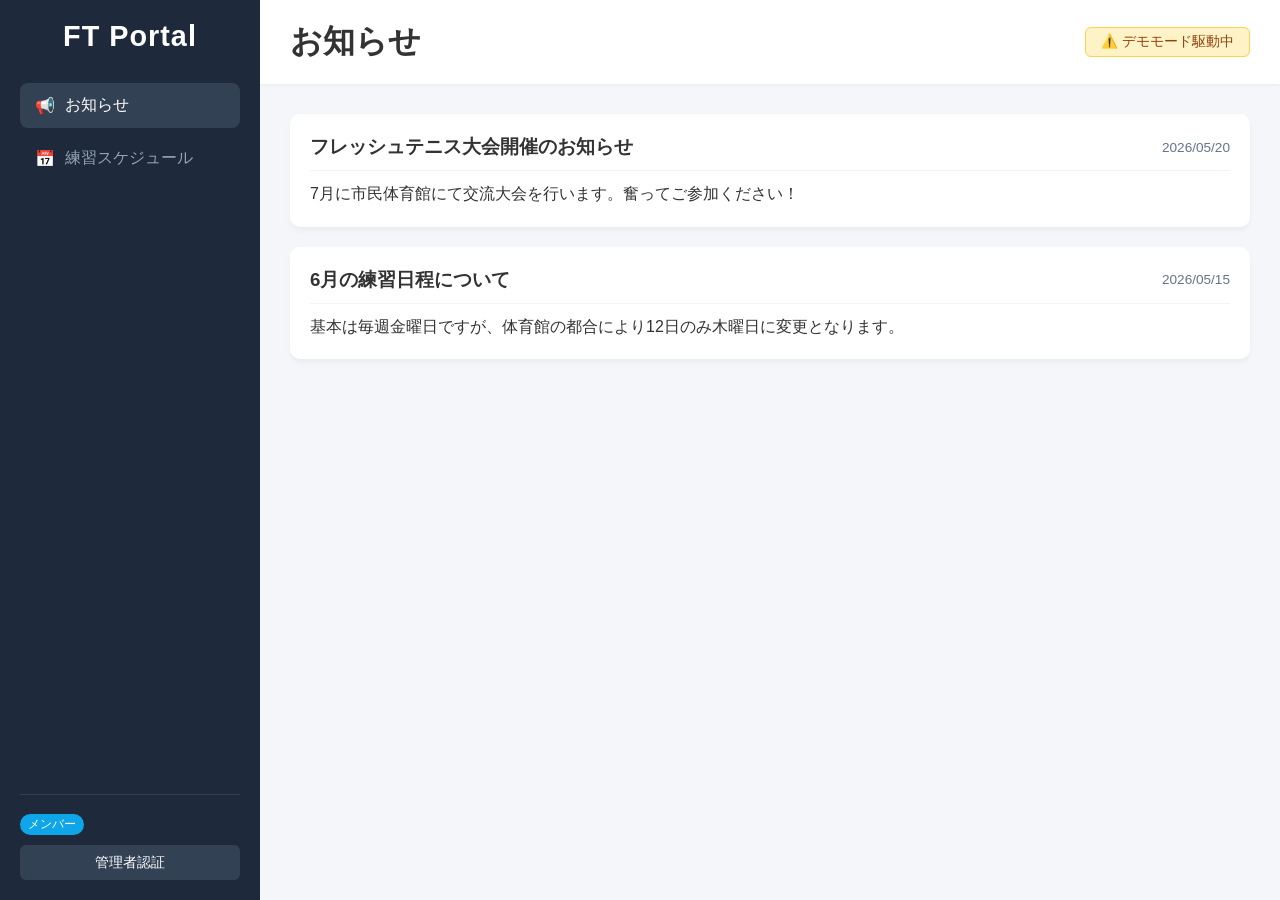
<file: FreshTennis.html>
<!DOCTYPE html>
<html lang="ja">

<head>
  <meta charset="UTF-8">
  <meta name="viewport" content="width=device-width, initial-scale=1.0">
  <title>フレッシュテニス ポータルダッシュボード</title>
  <style>
    /* --- 全体設定 --- */
    * {
      margin: 0;
      padding: 0;
      box-sizing: border-box;
      font-family: 'Helvetica Neue', Arial, 'Hiragino Kaku Gothic ProN', sans-serif;
    }

    body {
      background-color: #f4f6f9;
      color: #333;
    }

    /* --- ダッシュボードレイアウト --- */
    .dashboard-container {
      display: flex;
      min-height: 100vh;
    }

    /* --- サイドバー --- */
    .sidebar {
      width: 260px;
      background-color: #1e293b;
      color: #fff;
      display: flex;
      flex-direction: column;
      padding: 20px;
      position: fixed;
      height: 100vh;
      z-index: 100;
    }

    .sidebar-brand {
      margin-bottom: 30px;
      text-align: center;
      font-size: 1.2rem;
      letter-spacing: 1px;
    }

    .sidebar-menu {
      flex-grow: 1;
    }

    .menu-item {
      width: 100%;
      background: none;
      border: none;
      color: #94a3b8;
      padding: 12px 15px;
      text-align: left;
      font-size: 1rem;
      cursor: pointer;
      border-radius: 8px;
      margin-bottom: 8px;
      display: flex;
      align-items: center;
      transition: all 0.3s;
    }

    .menu-item .icon {
      margin-right: 10px;
    }

    .menu-item:hover,
    .menu-item.active {
      background-color: #334155;
      color: #fff;
    }

    .sidebar-footer {
      border-top: 1px solid #334155;
      padding-top: 15px;
    }

    .user-info {
      margin-bottom: 10px;
    }

    .user-name {
      font-weight: bold;
      font-size: 0.95rem;
    }

    .role-badge {
      display: inline-block;
      font-size: 0.75rem;
      padding: 2px 8px;
      border-radius: 12px;
      color: white;
      margin-top: 4px;
    }

    .role-badge.admin {
      background-color: #ef4444;
    }

    .role-badge.member {
      background-color: #0ea5e9;
    }

    .logout-btn {
      width: 100%;
      background-color: #334155;
      color: white;
      border: none;
      padding: 8px;
      border-radius: 6px;
      cursor: pointer;
      font-size: 0.9rem;
    }

    .logout-btn.is-admin {
      background-color: #475569;
    }

    /* --- メインコンテンツ --- */
    .main-content {
      margin-left: 260px;
      flex-grow: 1;
      display: flex;
      flex-direction: column;
    }

    .main-header {
      background-color: #fff;
      padding: 20px 30px;
      box-shadow: 0 1px 3px rgba(0, 0, 0, 0.05);
      display: flex;
      justify-content: space-between;
      align-items: center;
    }

    .demo-banner {
      background-color: #fef3c7;
      border: 1px solid #fcd34d;
      color: #92400e;
      padding: 5px 15px;
      border-radius: 6px;
      font-size: 0.85rem;
    }

    .content-body {
      padding: 30px;
    }

    /* --- タブの表示制御 --- */
    .tab-content {
      display: none;
    }

    .tab-content.active {
      display: block;
    }

    .admin-only {
      display: none;
    }

    /* --- コンポーネント --- */
    .action-bar {
      margin-bottom: 20px;
      text-align: right;
    }

    .card {
      background-color: #fff;
      border-radius: 10px;
      padding: 20px;
      box-shadow: 0 4px 6px -1px rgba(0, 0, 0, 0.05);
      margin-bottom: 20px;
    }

    .card-header {
      display: flex;
      justify-content: space-between;
      align-items: center;
      margin-bottom: 10px;
      border-bottom: 1px solid #f1f5f9;
      padding-bottom: 10px;
    }

    .card-date {
      font-size: 0.85rem;
      color: #64748b;
    }

    .card-body {
      white-space: pre-wrap;
      line-height: 1.6;
    }

    .card-actions {
      margin-top: 15px;
      display: flex;
      gap: 10px;
      justify-content: flex-end;
    }

    /* --- スケジュール用レイアウト --- */
    .schedule-card {
      display: flex;
      flex-direction: column;
      align-items: stretch;
      gap: 20px;
    }

    .schedule-top-row {
      display: flex;
      justify-content: space-between;
      align-items: center;
      border-bottom: 1px solid #f1f5f9;
      padding-bottom: 15px;
    }

    .schedule-details {
      display: flex;
      align-items: center;
      gap: 20px;
    }

    .schedule-date-box {
      background-color: #f0fdf4;
      border: 2px solid #bbf7d0;
      color: #166534;
      width: 70px;
      height: 70px;
      border-radius: 10px;
      display: flex;
      flex-direction: column;
      justify-content: center;
      align-items: center;
      font-weight: bold;
      flex-shrink: 0;
    }

    .schedule-date-box .month {
      font-size: 0.8rem;
    }

    .schedule-date-box .day {
      font-size: 1.5rem;
    }

    .schedule-info h3 {
      margin-bottom: 5px;
    }

    .schedule-info p {
      font-size: 0.9rem;
      color: #475569;
      margin-bottom: 2px;
    }

    .text-muted {
      font-size: 0.85rem !important;
      color: #94a3b8 !important;
    }

    /* 名簿と入力フォームの並び */
    .schedule-bottom-row {
      display: flex;
      gap: 30px;
    }

    /* 名簿を2つ内包するコンテナ */
    .roster-container {
      flex: 1;
      display: flex;
      flex-direction: column;
      gap: 15px;
    }

    /* メンバー名簿エリア */
    .attendance-roster {
      background-color: #f8fafc;
      padding: 12px 15px;
      border-radius: 8px;
      border: 1px solid #e2e8f0;
      max-height: 150px;
      overflow-y: auto;
    }

    .attendance-roster h4 {
      font-size: 0.9rem;
      margin-bottom: 8px;
      color: #475569;
      border-bottom: 2px solid #cbd5e1;
      padding-bottom: 3px;
      text-align: left;
    }

    .roster-item {
      display: flex;
      align-items: center;
      gap: 10px;
      padding: 6px 0;
      border-bottom: 1px dashed #e2e8f0;
      font-size: 0.9rem;
    }

    .roster-name {
      font-weight: bold;
      min-width: 80px;
      text-align: left;
    }

    .roster-comment {
      color: #64748b;
      font-size: 0.85rem;
      overflow: hidden;
      text-overflow: ellipsis;
      white-space: nowrap;
    }

    /* 出欠登録フォーム */
    .attendance-form-box {
      width: 340px;
      background-color: #f1f5f9;
      padding: 15px;
      border-radius: 8px;
      border: 1px solid #cbd5e1;
      text-align: center;
    }

    .attendance-form-box h4 {
      font-size: 0.9rem;
      margin-bottom: 10px;
      color: #334155;
    }

    .form-group {
      margin-bottom: 10px;
    }

    .attendance-form-box .form-input {
      width: 100%;
      padding: 6px 10px;
      border-radius: 6px;
      border: 1px solid #cbd5e1;
      font-size: 0.85rem;
      background-color: #fff;
      text-align: center;
    }

    /* ラジオボタンのコンテナ共通 */
    .status-radio-container {
      display: flex;
      flex-wrap: wrap;
      gap: 10px;
      align-items: center;
      justify-content: center;
      padding: 6px 12px;
      background-color: #fff;
      border: 1px solid #cbd5e1;
      border-radius: 6px;
    }

    .status-radio-container label {
      display: flex;
      align-items: center;
      gap: 4px;
      cursor: pointer;
      font-size: 0.85rem;
    }

    .status-radio-container input[type="radio"] {
      cursor: pointer;
      width: 15px;
      height: 15px;
    }

    .type-label {
      font-size: 0.85rem;
      font-weight: bold;
      color: #475569;
    }

    /* --- ステータスバッジ --- */
    .status-badge {
      font-size: 0.75rem;
      padding: 2px 8px;
      border-radius: 4px;
      color: white;
      font-weight: bold;
      text-align: center;
      display: inline-block;
    }

    .status-badge.出席 {
      background-color: #22c55e;
    }

    .status-badge.未定 {
      background-color: #eab308;
    }

    .status-badge.欠席 {
      background-color: #ef4444;
    }

    /* --- ボタン共通スタイル --- */
    .btn {
      padding: 8px 16px;
      border-radius: 6px;
      cursor: pointer;
      font-weight: 500;
      border: none;
      font-size: 0.9rem;
      transition: background 0.2s;
    }

    .btn-sm {
      padding: 4px 10px;
      font-size: 0.8rem;
    }

    .btn-block {
      width: 100%;
      margin-top: 5px;
    }

    .btn-primary {
      background-color: #2563eb;
      color: white;
    }

    .btn-primary:hover {
      background-color: #1d4ed8;
    }

    .btn-secondary {
      background-color: #64748b;
      color: white;
    }

    .btn-secondary:hover {
      background-color: #475569;
    }

    .btn-danger {
      background-color: #ef4444;
      color: white;
    }

    /* レスポンシブ */
    @media (max-width: 768px) {
      .dashboard-container {
        flex-direction: column;
      }

      .sidebar {
        width: 100%;
        height: auto;
        position: relative;
      }

      .main-content {
        margin-left: 0;
      }

      .schedule-top-row {
        flex-direction: column;
        align-items: flex-start;
        gap: 10px;
      }

      .schedule-bottom-row {
        flex-direction: column;
        gap: 15px;
      }

      .attendance-form-box {
        width: 100%;
      }
    }
  </style>
</head>

<body>

  <div class="dashboard-container">
    <aside class="sidebar">
      <div class="sidebar-brand">
        <h2>FT Portal</h2>
      </div>
      <nav class="sidebar-menu">
        <button class="menu-item active" data-tab="announcements">
          <span class="icon">📢</span> お知らせ
        </button>
        <button class="menu-item" data-tab="schedules">
          <span class="icon">📅</span> 練習スケジュール
        </button>
      </nav>
      <div class="sidebar-footer">
        <div class="user-info">
          <p class="user-name" id="current-user-name">読み込み中...</p>
          <span class="role-badge" id="user-role-badge">---</span>
        </div>
        <button id="auth-toggle-btn" class="logout-btn">管理者認証</button>
      </div>
    </aside>

    <main class="main-content">
      <header class="main-header">
        <h1 id="page-title">お知らせ</h1>
        <div id="mode-indicator" class="demo-banner" style="display:none;">⚠️ デモモード駆動中</div>
      </header>

      <div class="content-body">
        <section id="tab-announcements" class="tab-content active">
          <div class="action-bar admin-only">
            <button class="btn btn-primary" id="add-announcement-btn">➕ 新規お知らせ投稿</button>
          </div>
          <div class="announcement-list" id="announcement-container"></div>
        </section>

        <section id="tab-schedules" class="tab-content">
          <div class="action-bar admin-only">
            <button class="btn btn-primary" id="add-schedule-btn">➕ 新規スケジュール追加</button>
          </div>
          <div class="schedule-list" id="schedule-container"></div>
        </section>
      </div>
    </main>
  </div>

  <script type="module">
    // --- Firebase設定 ---
    const firebaseConfig = {
      apiKey: "YOUR_API_KEY",
      authDomain: "YOUR_AUTH_DOMAIN",
      projectId: "YOUR_PROJECT_ID",
      storageBucket: "YOUR_STORAGE_BUCKET",
      messagingSenderId: "YOUR_MESSAGING_SENDER_ID",
      appId: "YOUR_APP_ID"
    };

    const ADMIN_PASSWORD = "admin123";
    const isDemoMode = firebaseConfig.apiKey === "YOUR_API_KEY";
    let db, auth;

    let currentUser = { uid: "test-user-123", name: "", role: "member" };

    // --- デモ用データのデフォルト定義 ---
    const defaultAnnouncements = [
      { id: "a1", title: "フレッシュテニス大会開催のお知らせ", content: "7月に市民体育館にて交流大会を行います。奮ってご参加ください！", createdAt: "2026/05/20" },
      { id: "a2", title: "6月の練習日程について", content: "基本は毎週金曜日ですが、体育館の都合により12日のみ木曜日に変更となります。", createdAt: "2026/05/15" }
    ];

    const defaultSchedules = [
      {
        id: "s1",
        title: "週末定期練習会",
        month: "6",
        day: "5",
        time: "19:00 〜 21:00",
        location: "富山市体育館 コートA",
        note: "体験参加者1名あり",
        attendance: {}
      }
    ];

    // ローカルストレージにデータがあればそれを使い、なければデフォルト値をセット
    let demoAnnouncements = JSON.parse(localStorage.getItem("ft_demo_announcements")) || defaultAnnouncements;
    let demoSchedules = JSON.parse(localStorage.getItem("ft_demo_schedules")) || defaultSchedules;

    if (!isDemoMode) {
      const { initializeApp } = await import("https://www.gstatic.com/firebasejs/10.8.0/firebase-app.js");
      const { getAuth, onAuthStateChanged } = await import("https://www.gstatic.com/firebasejs/10.8.0/firebase-auth.js");
      const { getFirestore } = await import("https://www.gstatic.com/firebasejs/10.8.0/firebase-firestore.js");

      const app = initializeApp(firebaseConfig);
      auth = getAuth(app);
      db = getFirestore(app);
    }

    document.addEventListener("DOMContentLoaded", () => {
      initApp();
      setupTabSystem();
    });

    async function initApp() {
      if (isDemoMode) {
        document.getElementById("mode-indicator").style.display = "block";
        setupAdminAuthTrigger();
        renderUI(currentUser);
      } else {
        setupAdminAuthTrigger();
        onAuthStateChanged(auth, async (user) => {
          if (user) {
            const { doc, getDoc } = await import("https://www.gstatic.com/firebasejs/10.8.0/firebase-firestore.js");
            const userDoc = await getDoc(doc(db, "users", user.uid));
            if (userDoc.exists()) {
              const data = userDoc.data();
              currentUser = { uid: user.uid, name: data.name || "名無しメンバー", role: "member" };
              renderUI(currentUser);
            }
          } else {
            window.location.href = "login.html";
          }
        });
      }
    }

    function setupAdminAuthTrigger() {
      const authBtn = document.getElementById("auth-toggle-btn");
      authBtn.addEventListener("click", () => {
        if (currentUser.role === "member") {
          const inputPassword = prompt("管理者のパスワードを入力してください:");
          if (inputPassword === ADMIN_PASSWORD) {
            currentUser.role = "admin";
            currentUser.name = "";
            alert("認証に成功しました。管理者権限を付与します。");
            renderUI(currentUser);
          } else if (inputPassword !== null) {
            alert("パスワードが正しくありません。");
          }
        } else {
          currentUser.role = "member";
          currentUser.name = "";
          alert("一般メンバーモードに戻りました。");
          renderUI(currentUser);
        }
      });
    }

    function renderUI(user) {
      document.getElementById("current-user-name").textContent = user.name;
      const badge = document.getElementById("user-role-badge");
      const authBtn = document.getElementById("auth-toggle-btn");

      if (user.role === "admin") {
        badge.textContent = "管理者";
        badge.className = "role-badge admin";
        authBtn.textContent = "一般モードへ";
        authBtn.classList.add("is-admin");
      } else {
        badge.textContent = "メンバー";
        badge.className = "role-badge member";
        authBtn.textContent = "管理者認証";
        authBtn.classList.remove("is-admin");
      }

      const adminElements = document.querySelectorAll(".admin-only");
      adminElements.forEach(el => {
        el.style.display = user.role === "admin" ? "block" : "none";
      });

      loadAnnouncements();
      loadSchedules();
    }

    function setupTabSystem() {
      const menuItems = document.querySelectorAll('.menu-item');
      const tabContents = document.querySelectorAll('.tab-content');
      const pageTitle = document.getElementById('page-title');

      menuItems.forEach(item => {
        item.addEventListener('click', () => {
          menuItems.forEach(i => i.classList.remove('active'));
          item.classList.add('active');

          const tabId = item.getAttribute('data-tab');
          tabContents.forEach(content => content.classList.remove('active'));
          document.getElementById(`tab-${tabId}`).classList.add('active');

          pageTitle.textContent = item.textContent.replace(/[^\u4E00-\u9FFF\u3040-\u309F\u30A0-\u30FF]/g, '').trim();
        });
      });
    }

    // --- お知らせ機能 ---
    async function loadAnnouncements() {
      const container = document.getElementById("announcement-container");
      container.innerHTML = "";
      let items = [];

      if (isDemoMode) {
        items = demoAnnouncements;
      } else {
        const { collection, getDocs, query, orderBy } = await import("https://www.gstatic.com/firebasejs/10.8.0/firebase-firestore.js");
        const q = query(collection(db, "announcements"), orderBy("createdAt", "desc"));
        const snapshot = await getDocs(q);
        snapshot.forEach(doc => {
          const data = doc.data();
          items.push({ id: doc.id, ...data, createdAt: data.createdAt?.toDate().toLocaleDateString() || "" });
        });
      }

      items.forEach(item => {
        const card = document.createElement("div");
        card.className = "card";
        card.innerHTML = `
          <div class="card-header">
            <h3 id="title-text-${item.id}">${item.title}</h3>
            <span class="card-date">${item.createdAt}</span>
          </div>
          <p class="card-body" id="body-text-${item.id}">${item.content}</p>
          <div class="card-actions admin-only" style="display: ${currentUser.role === 'admin' ? 'flex' : 'none'}">
            <button class="btn btn-secondary btn-sm edit-ann-btn" data-id="${item.id}">編集</button>
            <button class="btn btn-danger btn-sm delete-ann-btn" data-id="${item.id}">削除</button>
          </div>
        `;
        container.appendChild(card);
      });

      container.querySelectorAll(".edit-ann-btn").forEach(btn => {
        btn.addEventListener("click", (e) => editAnnouncement(e.target.getAttribute("data-id")));
      });
      container.querySelectorAll(".delete-ann-btn").forEach(btn => {
        btn.addEventListener("click", (e) => deleteAnnouncement(e.target.getAttribute("data-id")));
      });
    }

    document.getElementById("add-announcement-btn").addEventListener("click", async () => {
      const title = prompt("お知らせのタイトルを入力してください:");
      const content = prompt("お知らせの本文を入力してください:");
      if (!title || !content) return;

      if (isDemoMode) {
        demoAnnouncements.unshift({ id: "a_" + Date.now(), title, content, createdAt: new Date().toLocaleDateString() });
        localStorage.setItem("ft_demo_announcements", JSON.stringify(demoAnnouncements)); // ★永続化保存
        loadAnnouncements();
      } else {
        const { collection, addDoc, serverTimestamp } = await import("https://www.gstatic.com/firebasejs/10.8.0/firebase-firestore.js");
        await addDoc(collection(db, "announcements"), { title, content, createdAt: serverTimestamp() });
        loadAnnouncements();
      }
    });

    async function editAnnouncement(id) {
      let currentTitle = "", currentContent = "";
      if (isDemoMode) {
        const item = demoAnnouncements.find(a => a.id === id);
        if (item) { currentTitle = item.title; currentContent = item.content; }
      } else {
        currentTitle = document.getElementById(`title-text-${id}`).textContent;
        currentContent = document.getElementById(`body-text-${id}`).textContent;
      }

      const newTitle = prompt("新しいタイトルを入力してください:", currentTitle);
      const newContent = prompt("新しい本文を入力してください:", currentContent);
      if (!newTitle || !newContent) return;

      if (isDemoMode) {
        const item = demoAnnouncements.find(a => a.id === id);
        if (item) { 
          item.title = newTitle; 
          item.content = newContent; 
          localStorage.setItem("ft_demo_announcements", JSON.stringify(demoAnnouncements)); // ★永続化保存
          loadAnnouncements(); 
        }
      } else {
        const { doc, updateDoc } = await import("https://www.gstatic.com/firebasejs/10.8.0/firebase-firestore.js");
        await updateDoc(doc(db, "announcements", id), { title: newTitle, content: newContent });
        loadAnnouncements();
      }
    }

    async function deleteAnnouncement(id) {
      if (!confirm("本当にこのお知らせを削除しますか？")) return;
      if (isDemoMode) {
        demoAnnouncements = demoAnnouncements.filter(item => item.id !== id);
        localStorage.setItem("ft_demo_announcements", JSON.stringify(demoAnnouncements)); // ★永続化保存
        loadAnnouncements();
      } else {
        const { doc, deleteDoc } = await import("https://www.gstatic.com/firebasejs/10.8.0/firebase-firestore.js");
        await deleteDoc(doc(db, "announcements", id));
        loadAnnouncements();
      }
    }

    // --- 練習スケジュール & 出欠名簿登録機能 ---
    async function loadSchedules() {
      const container = document.getElementById("schedule-container");
      container.innerHTML = "";
      let items = [];

      if (isDemoMode) {
        items = demoSchedules;
      } else {
        const { collection, getDocs, query, orderBy } = await import("https://www.gstatic.com/firebasejs/10.8.0/firebase-firestore.js");
        const q = query(collection(db, "schedules"), orderBy("date", "asc"));
        const snapshot = await getDocs(q);
        snapshot.forEach(doc => {
          const data = doc.data();
          const dateObj = new Date(data.date);
          items.push({
            id: doc.id,
            title: data.title,
            month: dateObj.getMonth() + 1,
            day: dateObj.getDate(),
            time: data.time,
            location: data.location,
            note: data.note,
            attendance: data.attendance || {}
          });
        });
      }

      window.schedulesData = items;
      const savedName = localStorage.getItem("ft_portal_username") || "";
      items.forEach(item => {
        let myData = null;
        if (savedName && item.attendance) {
          const myUid = Object.keys(item.attendance).find(uid => item.attendance[uid].name === savedName);
          if (myUid) {
            myData = item.attendance[myUid];
          }
        }

        if (!myData) {
          myData = { name: "", status: "出席", comment: "", type: "home" };
        }
        
        let homeRosterHtml = "";
        let guestRosterHtml = "";

        Object.keys(item.attendance).forEach(uid => {
          const record = item.attendance[uid];
          const itemHtml = `
            <div class="roster-item">
              <span class="status-badge ${record.status}">${record.status}</span>
              <span class="roster-name">${record.name}</span>
              <span class="roster-comment">${record.comment ? '💬 ' + record.comment : ''}</span>
            </div>
          `;

          if (record.type === "guest") {
            guestRosterHtml += itemHtml;
          } else {
            homeRosterHtml += itemHtml;
          }
        });

        if (homeRosterHtml === "") homeRosterHtml = `<p class="text-muted" style="font-size:0.85rem;">登録メンバーはいません</p>`;
        if (guestRosterHtml === "") guestRosterHtml = `<p class="text-muted" style="font-size:0.85rem;">登録ゲストはいません</p>`;

        const card = document.createElement("div");
        card.className = "card schedule-card";
        card.innerHTML = `
          <div class="schedule-top-row">
            <div class="schedule-details">
              <div class="schedule-date-box">
                <span class="month">${item.month}月</span>
                <span class="day">${item.day}</span>
              </div>
              <div class="schedule-info">
                <h3>${item.title}</h3>
                <p>⏰ ${item.time}</p>
                <p>📍 ${item.location}</p>
                <p class="text-muted">備考: ${item.note}</p>
              </div>
            </div>
            <div class="card-actions admin-only" style="display: ${currentUser.role === 'admin' ? 'block' : 'none'};">
              <button class="btn btn-secondary btn-sm edit-sch-btn" data-id="${item.id}">編集</button>
              <button class="btn btn-danger btn-sm delete-sch-btn" data-id="${item.id}">削除</button>
            </div>
          </div>

          <div class="schedule-bottom-row">
            <div class="roster-container">
              <div class="attendance-roster">
                <h4>ホームメンバー出欠名簿</h4>
                ${homeRosterHtml}
              </div>
              <div class="attendance-roster">
                <h4>外部ゲスト名簿</h4>
                ${guestRosterHtml}
              </div>
            </div>

            <div class="attendance-form-box">
              <h4>出欠を登録・変更</h4>
              <div class="form-group">
                <input type="text" class="form-input" id="name-${item.id}" placeholder="名前を入力" value="${myData.name}">
              </div>
              
              <div class="form-group status-radio-container">
                <label>
                  <input type="radio" name="status-${item.id}" value="出席" ${myData.status === '出席' || myData.status === '' ? 'checked' : ''}>
                  <span class="status-badge 出席">出席</span>
                </label>
                <label>
                  <input type="radio" name="status-${item.id}" value="未定" ${myData.status === '未定' ? 'checked' : ''}>
                  <span class="status-badge 未定">未定</span>
                </label>
                <label>
                  <input type="radio" name="status-${item.id}" value="欠席" ${myData.status === '欠席' ? 'checked' : ''}>
                  <span class="status-badge 欠席">欠席</span>
                </label>
              </div>

              <div class="form-group status-radio-container">
                <label>
                  <input type="radio" name="type-${item.id}" value="home" ${myData.type === 'home' || !myData.type ? 'checked' : ''}>
                  <span class="type-label">ホーム</span>
                </label>
                <label>
                  <input type="radio" name="type-${item.id}" value="guest" ${myData.type === 'guest' ? 'checked' : ''}>
                  <span class="type-label">外部ゲスト</span>
                </label>
              </div>

              <div class="form-group">
                <input type="text" class="form-input" id="comment-${item.id}" placeholder="備考(遅刻、早退等)" value="${myData.comment}">
              </div>
              <button class="btn btn-primary btn-sm btn-block submit-att-btn" data-id="${item.id}">登録する</button>
            </div>
          </div>
        `;
        container.appendChild(card);
      });

      // イベントリスナー
      container.querySelectorAll(".submit-att-btn").forEach(btn => {
        btn.addEventListener("click", (e) => {
          const id = e.target.getAttribute("data-id");
          const name = document.getElementById(`name-${id}`).value.trim();

          const checkedRadio = document.querySelector(`input[name="status-${id}"]:checked`);
          const status = checkedRadio ? checkedRadio.value : "出席";

          const checkedTypeRadio = document.querySelector(`input[name="type-${id}"]:checked`);
          const type = checkedTypeRadio ? checkedTypeRadio.value : "home";

          const comment = document.getElementById(`comment-${id}`).value.trim();

          if (!name) { alert("名前を入力してください。"); return; }

          localStorage.setItem("ft_portal_username", name);

          let targetUid = currentUser.uid;
          const currentSchedule = window.schedulesData.find(s => s.id === id);

          if (currentSchedule && currentSchedule.attendance) {
            const existingUid = Object.keys(currentSchedule.attendance).find(
              uid => currentSchedule.attendance[uid].name === name
            );

            if (existingUid) {
              targetUid = existingUid;
            } else {
              targetUid = "user_" + Date.now();
            }
          }

          registerAttendance(id, targetUid, name, status, comment, type);
        });
      });

      container.querySelectorAll(".edit-sch-btn").forEach(btn => {
        btn.addEventListener("click", (e) => editSchedule(e.target.getAttribute("data-id")));
      });

      container.querySelectorAll(".delete-sch-btn").forEach(btn => {
        btn.addEventListener("click", (e) => deleteSchedule(e.target.getAttribute("data-id")));
      });
    }

    async function editSchedule(id) {
      const item = window.schedulesData.find(s => s.id === id);
      if (!item) return;

      const newTitle = prompt("練習名を入力してください:", item.title);
      const newDateStr = prompt("日付を入力してください（例: 6/20）:", `${item.month}/${item.day}`);
      const newTime = prompt("時間を入力してください:", item.time);
      const newLocation = prompt("場所を入力してください:", item.location);
      const newNote = prompt("備考を入力してください:", item.note);

      if (!newTitle || !newDateStr) return;
      const [month, day] = newDateStr.split("/");

      if (isDemoMode) {
        item.title = newTitle;
        item.month = month;
        item.day = day;
        item.time = newTime;
        item.location = newLocation;
        item.note = newNote;
        localStorage.setItem("ft_demo_schedules", JSON.stringify(demoSchedules)); // ★永続化保存
        alert("スケジュールを更新しました（デモ）");
        loadSchedules();
      } else {
        const { doc, updateDoc } = await import("https://www.gstatic.com/firebasejs/10.8.0/firebase-firestore.js");
        const currentYear = new Date().getFullYear();
        const ISOdate = `${currentYear}-${month.padStart(2, '0')}-${day.padStart(2, '0')}T${newTime.split(" ")[0] || "00:00"}:00`;
        await updateDoc(doc(db, "schedules", id), {
          title: newTitle,
          date: ISOdate,
          time: newTime,
          location: newLocation,
          note: newNote
        });
        alert("スケジュールを更新しました");
        loadSchedules();
      }
    }

    async function registerAttendance(scheduleId, targetUid, name, status, comment, type) {
      if (isDemoMode) {
        const schedule = demoSchedules.find(s => s.id === scheduleId);
        if (schedule) {
          schedule.attendance[targetUid] = { name, status, comment, type };
          localStorage.setItem("ft_demo_schedules", JSON.stringify(demoSchedules)); // ★永続化保存
          loadSchedules();
        }
      } else {
        const { doc, updateDoc } = await import("https://www.gstatic.com/firebasejs/10.8.0/firebase-firestore.js");
        const scheduleRef = doc(db, "schedules", scheduleId);
        await updateDoc(scheduleRef, {
          [`attendance.${targetUid}`]: { name, status, comment, type }
        });
        loadSchedules();
      }
    }

    document.getElementById("add-schedule-btn").addEventListener("click", async () => {
      const title = prompt("練習名を入力してください（例：週末定期練習会）:");
      const dateStr = prompt("日付を入力してください（例: 6/20）:");
      const time = prompt("時間を入力してください（例: 19:00 〜 21:00）:");
      const location = prompt("場所を入力してください:");
      const note = prompt("備考を入力してください:");
      if (!title || !dateStr) return;

      const [month, day] = dateStr.split("/");

      if (isDemoMode) {
        demoSchedules.push({ id: "s_" + Date.now(), title, month, day, time, location, note, attendance: {} });
        localStorage.setItem("ft_demo_schedules", JSON.stringify(demoSchedules)); // ★永続化保存
        loadSchedules();
      } else {
        const { collection, addDoc } = await import("https://www.gstatic.com/firebasejs/10.8.0/firebase-firestore.js");
        const currentYear = new Date().getFullYear();
        const ISOdate = `${currentYear}-${month.padStart(2, '0')}-${day.padStart(2, '0')}T${time.split(" ")[0] || "00:00"}:00`;
        await addDoc(collection(db, "schedules"), {
          title,
          date: ISOdate,
          time,
          location,
          note,
          attendance: {}
        });
        loadSchedules();
      }
    });

    async function deleteSchedule(id) {
      if (!confirm("本当にこのスケジュールを削除しますか？")) return;
      if (isDemoMode) {
        demoSchedules = demoSchedules.filter(item => item.id !== id);
        localStorage.setItem("ft_demo_schedules", JSON.stringify(demoSchedules)); // ★永続化保存
        loadSchedules();
      } else {
        const { doc, deleteDoc } = await import("https://www.gstatic.com/firebasejs/10.8.0/firebase-firestore.js");
        await deleteDoc(doc(db, "schedules", id));
        loadSchedules();
      }
    }
  </script>
</body>

</html>
</file>
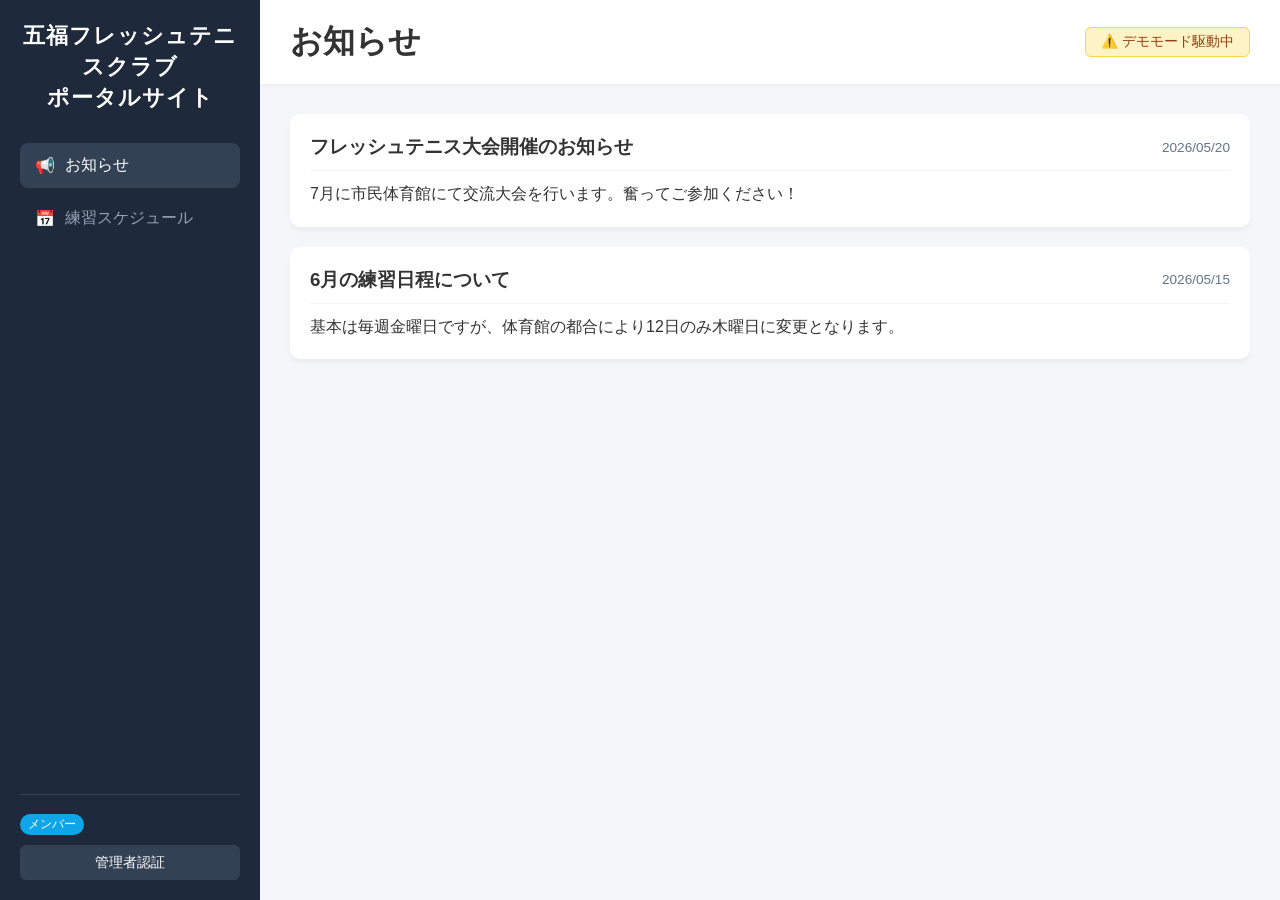
<file: FreshTennis_v1.1.html>
<!DOCTYPE html>
<html lang="ja">

<head>
  <meta charset="UTF-8">
  <meta name="viewport" content="width=device-width, initial-scale=1.0">
  <title>https://freshtennis.netlify.app/</title>
  <style>
    /* --- 全体設定 --- */
    * {
      margin: 0;
      padding: 0;
      box-sizing: border-box;
      font-family: 'Helvetica Neue', Arial, 'Hiragino Kaku Gothic ProN', sans-serif;
    }

    body {
      background-color: #f4f6f9;
      color: #333;
    }

    /* --- ダッシュボードレイアウト --- */
    .dashboard-container {
      display: flex;
      min-height: 100vh;
    }

    /* --- サイドバー --- */
    .sidebar {
      width: 260px;
      background-color: #1e293b;
      color: #fff;
      display: flex;
      flex-direction: column;
      padding: 20px;
      position: fixed;
      height: 100vh;
      z-index: 100;
    }

    .sidebar-brand {
      margin-bottom: 30px;
      text-align: center;
      font-size: 1.2rem;
      letter-spacing: 1px;
    }

    .sidebar-menu {
      flex-grow: 1;
    }

    .menu-item {
      width: 100%;
      background: none;
      border: none;
      color: #94a3b8;
      padding: 12px 15px;
      text-align: left;
      font-size: 1rem;
      cursor: pointer;
      border-radius: 8px;
      margin-bottom: 8px;
      display: flex;
      align-items: center;
      transition: all 0.3s;
    }

    .menu-item .icon {
      margin-right: 10px;
    }

    .menu-item:hover,
    .menu-item.active {
      background-color: #334155;
      color: #fff;
    }

    .sidebar-footer {
      border-top: 1px solid #334155;
      padding-top: 15px;
    }

    .user-info {
      margin-bottom: 10px;
    }

    .user-name {
      font-weight: bold;
      font-size: 0.95rem;
    }

    .role-badge {
      display: inline-block;
      font-size: 0.75rem;
      padding: 2px 8px;
      border-radius: 12px;
      color: white;
      margin-top: 4px;
    }

    .role-badge.admin {
      background-color: #ef4444;
    }

    .role-badge.member {
      background-color: #0ea5e9;
    }

    .logout-btn {
      width: 100%;
      background-color: #334155;
      color: white;
      border: none;
      padding: 8px;
      border-radius: 6px;
      cursor: pointer;
      font-size: 0.9rem;
    }

    .logout-btn.is-admin {
      background-color: #475569;
    }

    /* --- メインコンテンツ --- */
    .main-content {
      margin-left: 260px;
      flex-grow: 1;
      display: flex;
      flex-direction: column;
    }

    .main-header {
      background-color: #fff;
      padding: 20px 30px;
      box-shadow: 0 1px 3px rgba(0, 0, 0, 0.05);
      display: flex;
      justify-content: space-between;
      align-items: center;
    }

    .demo-banner {
      background-color: #fef3c7;
      border: 1px solid #fcd34d;
      color: #92400e;
      padding: 5px 15px;
      border-radius: 6px;
      font-size: 0.85rem;
    }

    .content-body {
      padding: 30px;
    }

    /* --- タブの表示制御 --- */
    .tab-content {
      display: none;
    }

    .tab-content.active {
      display: block;
    }

    .admin-only {
      display: none;
    }

    /* --- コンポーネント --- */
    .action-bar {
      margin-bottom: 20px;
      text-align: right;
    }

    .card {
      background-color: #fff;
      border-radius: 10px;
      padding: 20px;
      box-shadow: 0 4px 6px -1px rgba(0, 0, 0, 0.05);
      margin-bottom: 20px;
    }

    .card-header {
      display: flex;
      justify-content: space-between;
      align-items: center;
      margin-bottom: 10px;
      border-bottom: 1px solid #f1f5f9;
      padding-bottom: 10px;
    }

    .card-date {
      font-size: 0.85rem;
      color: #64748b;
    }

    .card-body {
      white-space: pre-wrap;
      line-height: 1.6;
    }

    .card-actions {
      margin-top: 15px;
      display: flex;
      gap: 10px;
      justify-content: flex-end;
    }

    /* --- スケジュール用レイアウト --- */
    .schedule-card {
      display: flex;
      flex-direction: column;
      align-items: stretch;
      gap: 20px;
    }

    .schedule-top-row {
      display: flex;
      justify-content: space-between;
      align-items: center;
      border-bottom: 1px solid #f1f5f9;
      padding-bottom: 15px;
    }

    .schedule-details {
      display: flex;
      align-items: center;
      gap: 20px;
    }

    .schedule-date-box {
      background-color: #f0fdf4;
      border: 2px solid #bbf7d0;
      color: #166534;
      width: 70px;
      height: 70px;
      border-radius: 10px;
      display: flex;
      flex-direction: column;
      justify-content: center;
      align-items: center;
      font-weight: bold;
      flex-shrink: 0;
    }

    .schedule-date-box .month {
      font-size: 0.8rem;
    }

    .schedule-date-box .day {
      font-size: 1.5rem;
    }

    .schedule-info h3 {
      margin-bottom: 5px;
    }

    .schedule-info p {
      font-size: 0.9rem;
      color: #475569;
      margin-bottom: 2px;
    }

    .text-muted {
      font-size: 0.85rem !important;
      color: #94a3b8 !important;
    }

    /* 名簿と入力フォームの並び */
    .schedule-bottom-row {
      display: flex;
      gap: 30px;
    }

    /* 名簿を2つ内包するコンテナ */
    .roster-container {
      flex: 1;
      display: flex;
      flex-direction: column;
      gap: 15px;
    }

    /* メンバー名簿エリア */
    .attendance-roster {
      background-color: #f8fafc;
      padding: 12px 15px;
      border-radius: 8px;
      border: 1px solid #e2e8f0;
      max-height: 150px;
      overflow-y: auto;
    }

    .attendance-roster h4 {
      font-size: 0.9rem;
      margin-bottom: 8px;
      color: #475569;
      border-bottom: 2px solid #cbd5e1;
      padding-bottom: 3px;
      text-align: left;
    }

    .roster-item {
      display: flex;
      align-items: center;
      gap: 10px;
      padding: 6px 0;
      border-bottom: 1px dashed #e2e8f0;
      font-size: 0.9rem;
    }

    .roster-name {
      font-weight: bold;
      min-width: 80px;
      text-align: left;
    }

    .roster-comment {
      color: #64748b;
      font-size: 0.85rem;
      overflow: hidden;
      text-overflow: ellipsis;
      white-space: nowrap;
    }

    /* 出欠登録フォーム */
    .attendance-form-box {
      width: 340px;
      background-color: #f1f5f9;
      padding: 15px;
      border-radius: 8px;
      border: 1px solid #cbd5e1;
      text-align: center;
    }

    .attendance-form-box h4 {
      font-size: 0.9rem;
      margin-bottom: 10px;
      color: #334155;
    }

    .form-group {
      margin-bottom: 10px;
    }

    .attendance-form-box .form-input {
      width: 100%;
      padding: 6px 10px;
      border-radius: 6px;
      border: 1px solid #cbd5e1;
      font-size: 0.85rem;
      background-color: #fff;
      text-align: center;
    }

    /* ラジオボタンのコンテナ共通 */
    .status-radio-container {
      display: flex;
      flex-wrap: wrap;
      gap: 10px;
      align-items: center;
      justify-content: center;
      padding: 6px 12px;
      background-color: #fff;
      border: 1px solid #cbd5e1;
      border-radius: 6px;
    }

    .status-radio-container label {
      display: flex;
      align-items: center;
      gap: 4px;
      cursor: pointer;
      font-size: 0.85rem;
    }

    .status-radio-container input[type="radio"] {
      cursor: pointer;
      width: 15px;
      height: 15px;
    }

    .type-label {
      font-size: 0.85rem;
      font-weight: bold;
      color: #475569;
    }

    /* --- ステータスバッジ --- */
    .status-badge {
      font-size: 0.75rem;
      padding: 2px 8px;
      border-radius: 4px;
      color: white;
      font-weight: bold;
      text-align: center;
      display: inline-block;
    }

    .status-badge.出席 {
      background-color: #22c55e;
    }

    .status-badge.未定 {
      background-color: #eab308;
    }

    .status-badge.欠席 {
      background-color: #ef4444;
    }

    /* --- ボタン共通スタイル --- */
    .btn {
      padding: 8px 16px;
      border-radius: 6px;
      cursor: pointer;
      font-weight: 500;
      border: none;
      font-size: 0.9rem;
      transition: background 0.2s;
    }

    .btn-sm {
      padding: 4px 10px;
      font-size: 0.8rem;
    }

    .btn-block {
      width: 100%;
      margin-top: 5px;
    }

    .btn-primary {
      background-color: #2563eb;
      color: white;
    }

    .btn-primary:hover {
      background-color: #1d4ed8;
    }

    .btn-secondary {
      background-color: #64748b;
      color: white;
    }

    .btn-secondary:hover {
      background-color: #475569;
    }

    .btn-danger {
      background-color: #ef4444;
      color: white;
    }

    /* レスポンシブ */
    @media (max-width: 768px) {
      .dashboard-container {
        flex-direction: column;
      }

      .sidebar {
        width: 100%;
        height: auto;
        position: relative;
      }

      .main-content {
        margin-left: 0;
      }

      .schedule-top-row {
        flex-direction: column;
        align-items: flex-start;
        gap: 10px;
      }

      .schedule-bottom-row {
        flex-direction: column;
        gap: 15px;
      }

      .attendance-form-box {
        width: 100%;
      }
    }
  </style>
</head>

<body>

  <div class="dashboard-container">
    <aside class="sidebar">
      <div class="sidebar-brand">
        <div style="text-align: center;">
          <h3>五福フレッシュテニスクラブ</h3>
          <h3>ポータルサイト</h3>
        </div>
      </div>
      <nav class="sidebar-menu">
        <button class="menu-item active" data-tab="announcements">
          <span class="icon">📢</span> お知らせ
        </button>
        <button class="menu-item" data-tab="schedules">
          <span class="icon">📅</span> 練習スケジュール
        </button>
      </nav>
      <div class="sidebar-footer">
        <div class="user-info">
          <p class="user-name" id="current-user-name">読み込み中...</p>
          <span class="role-badge" id="user-role-badge">---</span>
        </div>
        <button id="auth-toggle-btn" class="logout-btn">管理者認証</button>
      </div>
    </aside>

    <main class="main-content">
      <header class="main-header">
        <h1 id="page-title">お知らせ</h1>
        <div id="mode-indicator" class="demo-banner" style="display:none;">⚠️ デモモード駆動中</div>
      </header>

      <div class="content-body">
        <section id="tab-announcements" class="tab-content active">
          <div class="action-bar admin-only">
            <button class="btn btn-primary" id="add-announcement-btn">➕ 新規お知らせ投稿</button>
          </div>
          <div class="announcement-list" id="announcement-container"></div>
        </section>

        <section id="tab-schedules" class="tab-content">
          <div class="action-bar admin-only">
            <button class="btn btn-primary" id="add-schedule-btn">➕ 新規スケジュール追加</button>
          </div>
          <div class="schedule-list" id="schedule-container"></div>
        </section>
      </div>
    </main>
  </div>

  <script type="module">
    // --- Firebase設定 ---
    const firebaseConfig = {
      apiKey: "YOUR_API_KEY",
      authDomain: "YOUR_AUTH_DOMAIN",
      projectId: "YOUR_PROJECT_ID",
      storageBucket: "YOUR_STORAGE_BUCKET",
      messagingSenderId: "YOUR_MESSAGING_SENDER_ID",
      appId: "YOUR_APP_ID"
    };

    const ADMIN_PASSWORD = "GofukuTennis";
    const isDemoMode = firebaseConfig.apiKey === "YOUR_API_KEY";
    let db, auth;

    let currentUser = { uid: "test-user-123", name: "", role: "member" };

    // --- デモ用データのデフォルト定義 ---
    const defaultAnnouncements = [
      { id: "a1", title: "フレッシュテニス大会開催のお知らせ", content: "7月に市民体育館にて交流大会を行います。奮ってご参加ください！", createdAt: "2026/05/20" },
      { id: "a2", title: "6月の練習日程について", content: "基本は毎週金曜日ですが、体育館の都合により12日のみ木曜日に変更となります。", createdAt: "2026/05/15" }
    ];

    const defaultSchedules = [
      {
        id: "s1",
        title: "週末定期練習会",
        month: "6",
        day: "5",
        time: "19:00 〜 21:00",
        location: "富山市体育館 コートA",
        note: "体験参加者1名あり",
        attendance: {}
      }
    ];

    // ローカルストレージにデータがあればそれを使い、なければデフォルト値をセット
    let demoAnnouncements = JSON.parse(localStorage.getItem("ft_demo_announcements")) || defaultAnnouncements;
    let demoSchedules = JSON.parse(localStorage.getItem("ft_demo_schedules")) || defaultSchedules;

    if (!isDemoMode) {
      const { initializeApp } = await import("https://www.gstatic.com/firebasejs/10.8.0/firebase-app.js");
      const { getAuth, onAuthStateChanged } = await import("https://www.gstatic.com/firebasejs/10.8.0/firebase-auth.js");
      const { getFirestore } = await import("https://www.gstatic.com/firebasejs/10.8.0/firebase-firestore.js");

      const app = initializeApp(firebaseConfig);
      auth = getAuth(app);
      db = getFirestore(app);
    }

    document.addEventListener("DOMContentLoaded", () => {
      initApp();
      setupTabSystem();
    });

    async function initApp() {
      if (isDemoMode) {
        document.getElementById("mode-indicator").style.display = "block";
        setupAdminAuthTrigger();
        renderUI(currentUser);
      } else {
        setupAdminAuthTrigger();
        onAuthStateChanged(auth, async (user) => {
          if (user) {
            const { doc, getDoc } = await import("https://www.gstatic.com/firebasejs/10.8.0/firebase-firestore.js");
            const userDoc = await getDoc(doc(db, "users", user.uid));
            if (userDoc.exists()) {
              const data = userDoc.data();
              currentUser = { uid: user.uid, name: data.name || "名無しメンバー", role: "member" };
              renderUI(currentUser);
            }
          } else {
            window.location.href = "login.html";
          }
        });
      }
    }

    function setupAdminAuthTrigger() {
      const authBtn = document.getElementById("auth-toggle-btn");
      authBtn.addEventListener("click", () => {
        if (currentUser.role === "member") {
          const inputPassword = prompt("管理者のパスワードを入力してください:");
          if (inputPassword === ADMIN_PASSWORD) {
            currentUser.role = "admin";
            currentUser.name = "";
            alert("認証に成功しました。管理者権限を付与します。");
            renderUI(currentUser);
          } else if (inputPassword !== null) {
            alert("パスワードが正しくありません。");
          }
        } else {
          currentUser.role = "member";
          currentUser.name = "";
          alert("一般メンバーモードに戻りました。");
          renderUI(currentUser);
        }
      });
    }

    function renderUI(user) {
      document.getElementById("current-user-name").textContent = user.name;
      const badge = document.getElementById("user-role-badge");
      const authBtn = document.getElementById("auth-toggle-btn");

      if (user.role === "admin") {
        badge.textContent = "管理者";
        badge.className = "role-badge admin";
        authBtn.textContent = "一般モードへ";
        authBtn.classList.add("is-admin");
      } else {
        badge.textContent = "メンバー";
        badge.className = "role-badge member";
        authBtn.textContent = "管理者認証";
        authBtn.classList.remove("is-admin");
      }

      const adminElements = document.querySelectorAll(".admin-only");
      adminElements.forEach(el => {
        el.style.display = user.role === "admin" ? "block" : "none";
      });

      loadAnnouncements();
      loadSchedules();
    }

    function setupTabSystem() {
      const menuItems = document.querySelectorAll('.menu-item');
      const tabContents = document.querySelectorAll('.tab-content');
      const pageTitle = document.getElementById('page-title');

      menuItems.forEach(item => {
        item.addEventListener('click', () => {
          menuItems.forEach(i => i.classList.remove('active'));
          item.classList.add('active');

          const tabId = item.getAttribute('data-tab');
          tabContents.forEach(content => content.classList.remove('active'));
          document.getElementById(`tab-${tabId}`).classList.add('active');

          pageTitle.textContent = item.textContent.replace(/[^\u4E00-\u9FFF\u3040-\u309F\u30A0-\u30FF]/g, '').trim();
        });
      });
    }

    // --- お知らせ機能 ---
    async function loadAnnouncements() {
      const container = document.getElementById("announcement-container");
      container.innerHTML = "";
      let items = [];

      if (isDemoMode) {
        items = demoAnnouncements;
      } else {
        const { collection, getDocs, query, orderBy } = await import("https://www.gstatic.com/firebasejs/10.8.0/firebase-firestore.js");
        const q = query(collection(db, "announcements"), orderBy("createdAt", "desc"));
        const snapshot = await getDocs(q);
        snapshot.forEach(doc => {
          const data = doc.data();
          items.push({ id: doc.id, ...data, createdAt: data.createdAt?.toDate().toLocaleDateString() || "" });
        });
      }

      items.forEach(item => {
        const card = document.createElement("div");
        card.className = "card";
        card.innerHTML = `
          <div class="card-header">
            <h3 id="title-text-${item.id}">${item.title}</h3>
            <span class="card-date">${item.createdAt}</span>
          </div>
          <p class="card-body" id="body-text-${item.id}">${item.content}</p>
          <div class="card-actions admin-only" style="display: ${currentUser.role === 'admin' ? 'flex' : 'none'}">
            <button class="btn btn-secondary btn-sm edit-ann-btn" data-id="${item.id}">編集</button>
            <button class="btn btn-danger btn-sm delete-ann-btn" data-id="${item.id}">削除</button>
          </div>
        `;
        container.appendChild(card);
      });

      container.querySelectorAll(".edit-ann-btn").forEach(btn => {
        btn.addEventListener("click", (e) => editAnnouncement(e.target.getAttribute("data-id")));
      });
      container.querySelectorAll(".delete-ann-btn").forEach(btn => {
        btn.addEventListener("click", (e) => deleteAnnouncement(e.target.getAttribute("data-id")));
      });
    }

    document.getElementById("add-announcement-btn").addEventListener("click", async () => {
      const title = prompt("お知らせのタイトルを入力してください:");
      if (title === null) return; // キャンセル時は元の画面に戻る
      if (title.trim() === "") { alert("エラー: タイトルを入力してください。"); return; } // 未記入エラー

      const content = prompt("お知らせの本文を入力してください:");
      if (content === null) return; // キャンセル時は元の画面に戻る
      if (content.trim() === "") { alert("エラー: 本文を入力してください。"); return; } // 未記入エラー

      if (isDemoMode) {
        demoAnnouncements.unshift({ id: "a_" + Date.now(), title, content, createdAt: new Date().toLocaleDateString() });
        localStorage.setItem("ft_demo_announcements", JSON.stringify(demoAnnouncements));
        loadAnnouncements();
      } else {
        const { collection, addDoc, serverTimestamp } = await import("https://www.gstatic.com/firebasejs/10.8.0/firebase-firestore.js");
        await addDoc(collection(db, "announcements"), { title, content, createdAt: serverTimestamp() });
        loadAnnouncements();
      }
    });

    async function editAnnouncement(id) {
      let currentTitle = "", currentContent = "";
      if (isDemoMode) {
        const item = demoAnnouncements.find(a => a.id === id);
        if (item) { currentTitle = item.title; currentContent = item.content; }
      } else {
        currentTitle = document.getElementById(`title-text-${id}`).textContent;
        currentContent = document.getElementById(`body-text-${id}`).textContent;
      }

      const newTitle = prompt("新しいタイトルを入力してください:", currentTitle);
      const newContent = prompt("新しい本文を入力してください:", currentContent);
      if (!newTitle || !newContent) return;

      if (isDemoMode) {
        const item = demoAnnouncements.find(a => a.id === id);
        if (item) { 
          item.title = newTitle; 
          item.content = newContent; 
          localStorage.setItem("ft_demo_announcements", JSON.stringify(demoAnnouncements));
          loadAnnouncements(); 
        }
      } else {
        const { doc, updateDoc } = await import("https://www.gstatic.com/firebasejs/10.8.0/firebase-firestore.js");
        await updateDoc(doc(db, "announcements", id), { title: newTitle, content: newContent });
        loadAnnouncements();
      }
    }

    async function deleteAnnouncement(id) {
      if (!confirm("本当にこのお知らせを削除しますか？")) return;
      if (isDemoMode) {
        demoAnnouncements = demoAnnouncements.filter(item => item.id !== id);
        localStorage.setItem("ft_demo_announcements", JSON.stringify(demoAnnouncements));
        loadAnnouncements();
      } else {
        const { doc, deleteDoc } = await import("https://www.gstatic.com/firebasejs/10.8.0/firebase-firestore.js");
        await deleteDoc(doc(db, "announcements", id));
        loadAnnouncements();
      }
    }

    // --- 練習スケジュール & 出欠名簿登録機能 ---
    async function loadSchedules() {
      const container = document.getElementById("schedule-container");
      container.innerHTML = "";
      let items = [];

      if (isDemoMode) {
        items = demoSchedules;
      } else {
        const { collection, getDocs, query, orderBy } = await import("https://www.gstatic.com/firebasejs/10.8.0/firebase-firestore.js");
        const q = query(collection(db, "schedules"), orderBy("date", "asc"));
        const snapshot = await getDocs(q);
        snapshot.forEach(doc => {
          const data = doc.data();
          const dateObj = new Date(data.date);
          items.push({
            id: doc.id,
            title: data.title,
            month: dateObj.getMonth() + 1,
            day: dateObj.getDate(),
            time: data.time,
            location: data.location,
            note: data.note,
            attendance: data.attendance || {}
          });
        });
      }

      window.schedulesData = items;
      const savedName = localStorage.getItem("ft_portal_username") || "";
      items.forEach(item => {
        let myData = null;
        if (savedName && item.attendance) {
          const myUid = Object.keys(item.attendance).find(uid => item.attendance[uid].name === savedName);
          if (myUid) {
            myData = item.attendance[myUid];
          }
        }

        if (!myData) {
          myData = { name: "", status: "出席", comment: "", type: "home" };
        }
        
        let homeRosterHtml = "";
        let guestRosterHtml = "";

        Object.keys(item.attendance).forEach(uid => {
          const record = item.attendance[uid];
          const itemHtml = `
            <div class="roster-item">
              <span class="status-badge ${record.status}">${record.status}</span>
              <span class="roster-name">${record.name}</span>
              <span class="roster-comment">${record.comment ? '💬 ' + record.comment : ''}</span>
            </div>
          `;

          if (record.type === "guest") {
            guestRosterHtml += itemHtml;
          } else {
            homeRosterHtml += itemHtml;
          }
        });

        if (homeRosterHtml === "") homeRosterHtml = `<p class="text-muted" style="font-size:0.85rem;">登録メンバーはいません</p>`;
        if (guestRosterHtml === "") guestRosterHtml = `<p class="text-muted" style="font-size:0.85rem;">登録ゲストはいません</p>`;

        const card = document.createElement("div");
        card.className = "card schedule-card";
        card.innerHTML = `
          <div class="schedule-top-row">
            <div class="schedule-details">
              <div class="schedule-date-box">
                <span class="month">${item.month}月</span>
                <span class="day">${item.day}</span>
              </div>
              <div class="schedule-info">
                <h3>${item.title}</h3>
                <p>⏰ ${item.time}</p>
                <p>📍 ${item.location}</p>
                <p class="text-muted">備考: ${item.note}</p>
              </div>
            </div>
            <div class="card-actions admin-only" style="display: ${currentUser.role === 'admin' ? 'block' : 'none'};">
              <button class="btn btn-secondary btn-sm edit-sch-btn" data-id="${item.id}">編集</button>
              <button class="btn btn-danger btn-sm delete-sch-btn" data-id="${item.id}">削除</button>
            </div>
          </div>

          <div class="schedule-bottom-row">
            <div class="roster-container">
              <div class="attendance-roster">
                <h4>ホームメンバー出欠名簿</h4>
                ${homeRosterHtml}
              </div>
              <div class="attendance-roster">
                <h4>外部ゲスト名簿</h4>
                ${guestRosterHtml}
              </div>
            </div>

            <div class="attendance-form-box">
              <h4>出欠を登録・変更</h4>
              <div class="form-group">
                <input type="text" class="form-input" id="name-${item.id}" placeholder="名前を入力" value="${myData.name}">
              </div>
              
              <div class="form-group status-radio-container">
                <label>
                  <input type="radio" name="status-${item.id}" value="出席" ${myData.status === '出席' || myData.status === '' ? 'checked' : ''}>
                  <span class="status-badge 出席">出席</span>
                </label>
                <label>
                  <input type="radio" name="status-${item.id}" value="未定" ${myData.status === '未定' ? 'checked' : ''}>
                  <span class="status-badge 未定">未定</span>
                </label>
                <label>
                  <input type="radio" name="status-${item.id}" value="欠席" ${myData.status === '欠席' ? 'checked' : ''}>
                  <span class="status-badge 欠席">欠席</span>
                </label>
              </div>

              <div class="form-group status-radio-container">
                <label>
                  <input type="radio" name="type-${item.id}" value="home" ${myData.type === 'home' || !myData.type ? 'checked' : ''}>
                  <span class="type-label">ホーム</span>
                </label>
                <label>
                  <input type="radio" name="type-${item.id}" value="guest" ${myData.type === 'guest' ? 'checked' : ''}>
                  <span class="type-label">外部ゲスト</span>
                </label>
              </div>

              <div class="form-group">
                <input type="text" class="form-input" id="comment-${item.id}" placeholder="備考(遅刻、早退等)" value="${myData.comment}">
              </div>
              <button class="btn btn-primary btn-sm btn-block submit-att-btn" data-id="${item.id}">登録する</button>
            </div>
          </div>
        `;
        container.appendChild(card);
      });

      // イベントリスナー
      container.querySelectorAll(".submit-att-btn").forEach(btn => {
        btn.addEventListener("click", (e) => {
          const id = e.target.getAttribute("data-id");
          const name = document.getElementById(`name-${id}`).value.trim();

          const checkedRadio = document.querySelector(`input[name="status-${id}"]:checked`);
          const status = checkedRadio ? checkedRadio.value : "出席";

          const checkedTypeRadio = document.querySelector(`input[name="type-${id}"]:checked`);
          const type = checkedTypeRadio ? checkedTypeRadio.value : "home";

          const comment = document.getElementById(`comment-${id}`).value.trim();

          if (!name) { alert("名前を入力してください。"); return; }

          localStorage.setItem("ft_portal_username", name);

          let targetUid = currentUser.uid;
          const currentSchedule = window.schedulesData.find(s => s.id === id);

          if (currentSchedule && currentSchedule.attendance) {
            const existingUid = Object.keys(currentSchedule.attendance).find(
              uid => currentSchedule.attendance[uid].name === name
            );

            if (existingUid) {
              targetUid = existingUid;
            } else {
              targetUid = "user_" + Date.now();
            }
          }

          registerAttendance(id, targetUid, name, status, comment, type);
        });
      });

      container.querySelectorAll(".edit-sch-btn").forEach(btn => {
        btn.addEventListener("click", (e) => editSchedule(e.target.getAttribute("data-id")));
      });

      container.querySelectorAll(".delete-sch-btn").forEach(btn => {
        btn.addEventListener("click", (e) => deleteSchedule(e.target.getAttribute("data-id")));
      });
    }

    async function editSchedule(id) {
      const item = window.schedulesData.find(s => s.id === id);
      if (!item) return;

      const newTitle = prompt("練習名を入力してください:", item.title);
      const newDateStr = prompt("日付を入力してください（例: 6/20）:", `${item.month}/${item.day}`);
      const newTime = prompt("時間を入力してください:", item.time);
      const newLocation = prompt("場所を入力してください:", item.location);
      const newNote = prompt("備考を入力してください:", item.note);

      if (!newTitle || !newDateStr) return;
      const [month, day] = newDateStr.split("/");

      if (isDemoMode) {
        item.title = newTitle;
        item.month = month;
        item.day = day;
        item.time = newTime;
        item.location = newLocation;
        item.note = newNote;
        localStorage.setItem("ft_demo_schedules", JSON.stringify(demoSchedules));
        alert("スケジュールを更新しました（デモ）");
        loadSchedules();
      } else {
        const { doc, updateDoc } = await import("https://www.gstatic.com/firebasejs/10.8.0/firebase-firestore.js");
        const currentYear = new Date().getFullYear();
        const ISOdate = `${currentYear}-${month.padStart(2, '0')}-${day.padStart(2, '0')}T${newTime.split(" ")[0] || "00:00"}:00`;
        await updateDoc(doc(db, "schedules", id), {
          title: newTitle,
          date: ISOdate,
          time: newTime,
          location: newLocation,
          note: newNote
        });
        alert("スケジュールを更新しました");
        loadSchedules();
      }
    }

    async function registerAttendance(scheduleId, targetUid, name, status, comment, type) {
      if (isDemoMode) {
        const schedule = demoSchedules.find(s => s.id === scheduleId);
        if (schedule) {
          schedule.attendance[targetUid] = { name, status, comment, type };
          localStorage.setItem("ft_demo_schedules", JSON.stringify(demoSchedules));
          loadSchedules();
        }
      } else {
        const { doc, updateDoc } = await import("https://www.gstatic.com/firebasejs/10.8.0/firebase-firestore.js");
        const scheduleRef = doc(db, "schedules", scheduleId);
        await updateDoc(scheduleRef, {
          [`attendance.${targetUid}`]: { name, status, comment, type }
        });
        loadSchedules();
      }
    }

    document.getElementById("add-schedule-btn").addEventListener("click", async () => {
      const title = prompt("練習名を入力してください（例：週末定期練習会）:");
      if (title === null) return; // キャンセル時は元の画面に戻る
      if (title.trim() === "") { alert("エラー: 練習名を入力してください。"); return; } // 未記入エラー

      const dateStr = prompt("日付を入力してください（例: 6/20）:");
      if (dateStr === null) return; // キャンセル時は元の画面に戻る
      if (dateStr.trim() === "") { alert("エラー: 日付を入力してください。"); return; } // 未記入エラー

      const time = prompt("時間を入力してください（例: 19:00 〜 21:00）:");
      if (time === null) return; // キャンセル時は元の画面に戻る
      if (time.trim() === "") { alert("エラー: 時間を入力してください。"); return; } // 未記入エラー

      const location = prompt("場所を入力してください:");
      if (location === null) return; // キャンセル時は元の画面に戻る
      if (location.trim() === "") { alert("エラー: 場所を入力してください。"); return; } // 未記入エラー

      const note = prompt("備考を入力してください:");
      if (note === null) return; // 備考は任意空欄でもOKとする場合は `if(note===null)return;` のみで通します

      const [month, day] = dateStr.split("/");
      if (!month || !day) { alert("エラー: 日付の形式が正しくありません（例: 6/20）"); return; }

      if (isDemoMode) {
        demoSchedules.push({ id: "s_" + Date.now(), title, month, day, time, location, note, attendance: {} });
        localStorage.setItem("ft_demo_schedules", JSON.stringify(demoSchedules));
        loadSchedules();
      } else {
        const { collection, addDoc } = await import("https://www.gstatic.com/firebasejs/10.8.0/firebase-firestore.js");
        const currentYear = new Date().getFullYear();
        const ISOdate = `${currentYear}-${month.padStart(2, '0')}-${day.padStart(2, '0')}T${time.split(" ")[0] || "00:00"}:00`;
        await addDoc(collection(db, "schedules"), {
          title,
          date: ISOdate,
          time,
          location,
          note,
          attendance: {}
        });
        loadSchedules();
      }
    });

    async function deleteSchedule(id) {
      if (!confirm("本当にこのスケジュールを削除しますか？")) return;
      if (isDemoMode) {
        demoSchedules = demoSchedules.filter(item => item.id !== id);
        localStorage.setItem("ft_demo_schedules", JSON.stringify(demoSchedules));
        loadSchedules();
      } else {
        const { doc, deleteDoc } = await import("https://www.gstatic.com/firebasejs/10.8.0/firebase-firestore.js");
        await deleteDoc(doc(db, "schedules", id));
        loadSchedules();
      }
    }
  </script>
</body>

</html>
</file>
